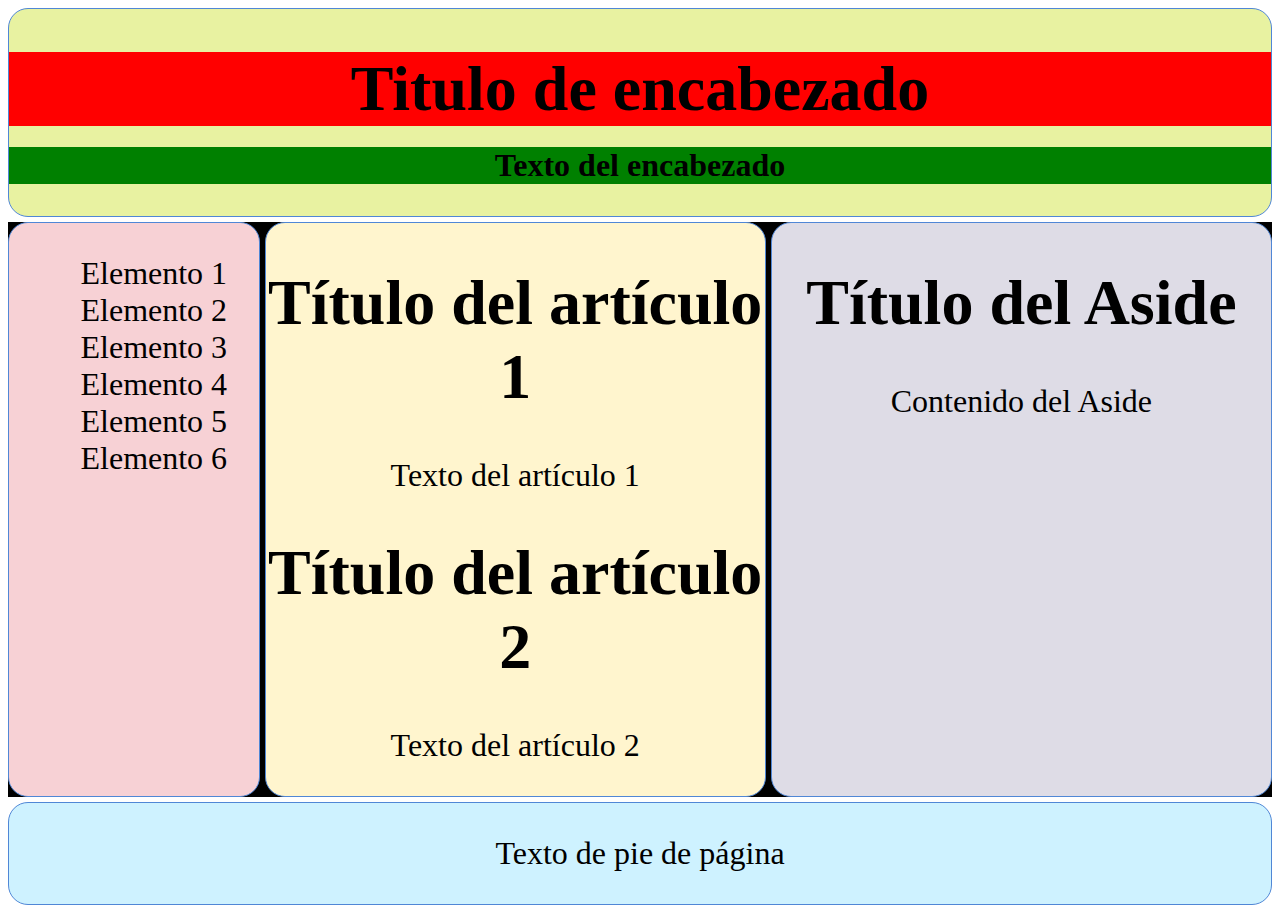
<file: ejercicio_2/index.html>
<!DOCTYPE html>
<html lang="en">

<head>
    <meta charset="UTF-8">
    <meta http-equiv="X-UA-Compatible" content="IE=edge">
    <meta name="viewport" content="width=device-width, initial-scale=1.0">
    <title>Document</title>
    <link rel="stylesheet" href="css/style.css">

</head>

<body style="font-size:xx-large">
    <header style="background-color:#E8F2A1;margin-bottom: 5px;">
        <h1 style="background-color: red;"> Titulo de encabezado
        </h1>
        <p style="background-color:green ;margin-top: -22px;"><strong>Texto del encabezado</strong></p>
    </header>
    <div style="background-color:black ;">
        <nav style= "background-color:#F7D1D5; width: 20%;margin-right: 5px;">
            <ul style="list-style: none;">
                <li>Elemento 1</li>
                <li>Elemento 2</li>
                <li>Elemento 3</li>
                <li>Elemento 4</li>
                <li>Elemento 5</li>
                <li>Elemento 6</li>
            </ul>
        </nav>
        <section style="background-color:#FFF5CE; width: 40%;">
            <article>
                <h1>Título del artículo 1</h1>
                <p>Texto del artículo 1</p>
            </article>
            <article>
                <h1>Título del artículo 2</h1>
                <p>Texto del artículo 2</p>
            </article>
        </section>
        <aside style="background-color:#DEDCE6;width: 40%;margin-left: 5px;">
            <h1>Título del Aside</h1>
            <p>Contenido del Aside</p>
        </aside>
    </div>
    <footer style="background-color:#CEF2FF;margin-top: 5px">
        <p>Texto de pie de página</p>

    </footer>
</body>

</html>
</file>
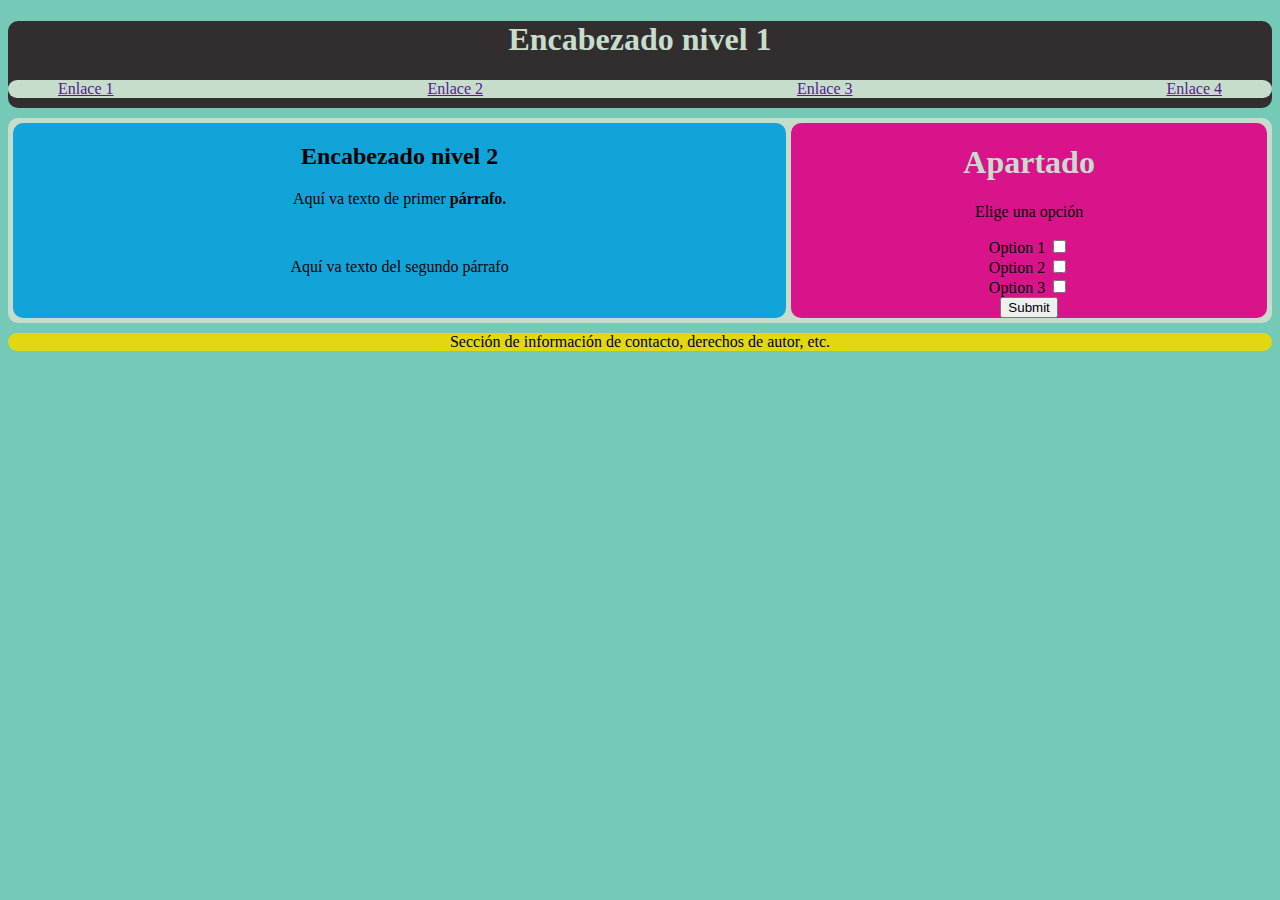
<file: lenjuage_html/index.html>
<!DOCTYPE html>
<html lang="es">

<head>
    <meta charset="UTF-8">
    <meta http-equiv="X-UA-Compatible" content="IE=edge">
    <meta name="viewport" content="width=device-width, initial-scale=1.0">
    <title>Document</title>
    <link rel="stylesheet" href="css/style2.css">
</head>

<body>
    <header>
        <h1>Encabezado nivel 1</h1>
        <nav><a href="">Enlace 1</a> <a href="">Enlace 2</a> <a href="">Enlace 3</a>
            <a href="">Enlace 4</a>
        </nav>
    </header>
    <div style="background-color:#C7DDCC;display: flex;margin-top: 10px; margin-bottom: 10px;"">
        <article style=" background-color:#12A4D9; width: 65%; margin: 5px;border-radius: 10px;">
        <h2>Encabezado nivel 2
        </h2>
        <p>Aquí va texto de primer <strong>párrafo.</strong></p><br>
        <p>Aquí va texto del segundo párrafo</p>

        </article>
        <aside style="background-color:#D9138A;width: 40%; margin: 5px; margin-left: 0px; border-radius: 10px;">
            <h1>Apartado</h1>
            <p>Elige una opción</p>
            <form>
                <label for="">Option 1</label>
                <input type="checkbox"><br>
                <label for="">Option 2</label>
                <input type="checkbox"><br>
                <label for="">Option 3</label>
                <input type="checkbox">
                <br><input type="submit">
            </form>

        </aside>
    </div>
</body>
<footer style="background-color:#E2D810 ;">Sección de información de contacto, derechos de autor, etc.

</footer>

</html>
</file>
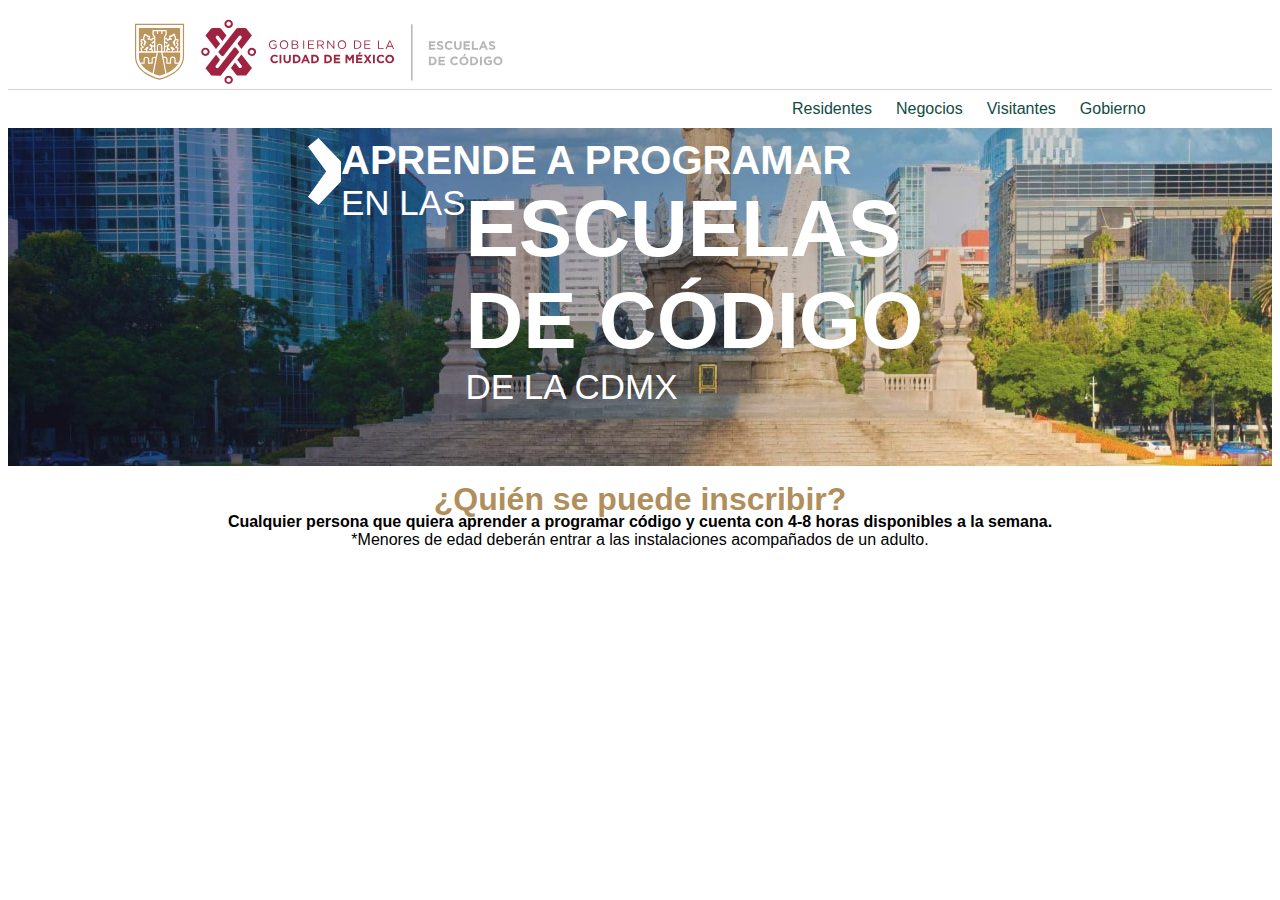
<file: pagina_web/index.html>
<!DOCTYPE html>
<html lang="en">

<head>
    <meta charset="UTF-8">
    <meta http-equiv="X-UA-Compatible" content="IE=edge">
    <meta name="viewport" content="width=device-width, initial-scale=1.0">
    <title>Document</title>
    <link rel="shortcut icon" href="img/favicon.ico" type="image/x-icon">
    <link rel="stylesheet" href="css/style.css">
</head>

<body>
    <div id="one">
        <img src="img/logo (1).svg" alt="" style="margin-left:10% ; margin-top: 10px; ">
    </div>
    <div id="two">

        <nav>
            <a href="https://cdmx.gob.mx/" target="_blank">Residentes</a>
            <a href="https://siapem.cdmx.gob.mx/" target="_blank">Negocios</a>
            <a href="https://mexicocity.cdmx.gob.mx/" target="_blank">Visitantes</a>
            <a href="https://gobierno.cdmx.gob.mx/" target="_blank">Gobierno</a>
        </nav>
    </div>
    <section>
        <div id="three">
            <img src="img/hero-vector.svg" alt="">
            <div id="four" class="grid-letras">
                <span id="uno">APRENDE A PROGRAMAR</span>
                <span id="dos">EN LAS</span>
                <span id="tres">ESCUELAS <br> DE CÓDIGO</span>
                <span id="cuatro">DE LA CDMX</span>
            </div>
        </div>
    </section>
    <footer>
     <div id="five">
         <h1>¿Quién se puede inscribir?</h1>
            <span> <strong>Cualquier persona que quiera aprender a programar código y cuenta con 4-8 horas disponibles a la semana.</strong></span><br>
            <span>*Menores de edad deberán entrar a las instalaciones acompañados de un adulto.</span>
     </div>
    </footer>
</body>

</html>
</file>
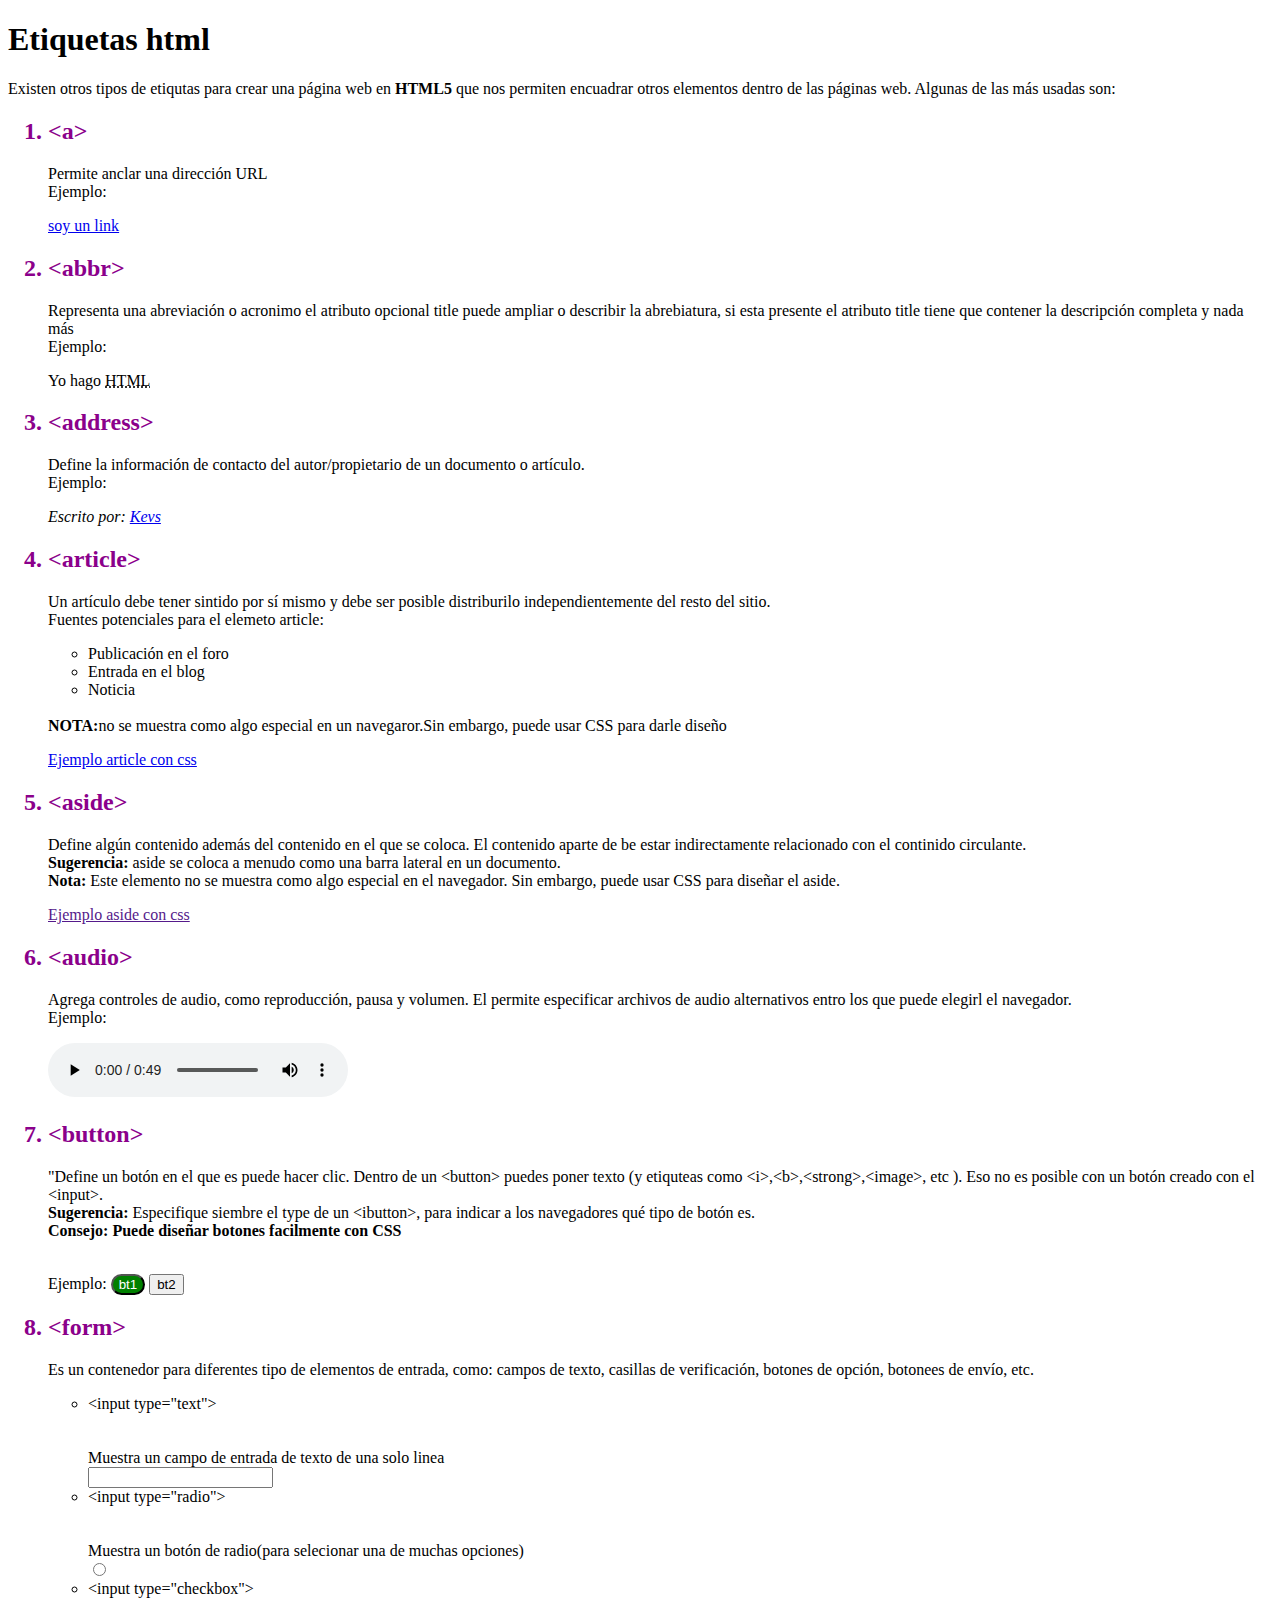
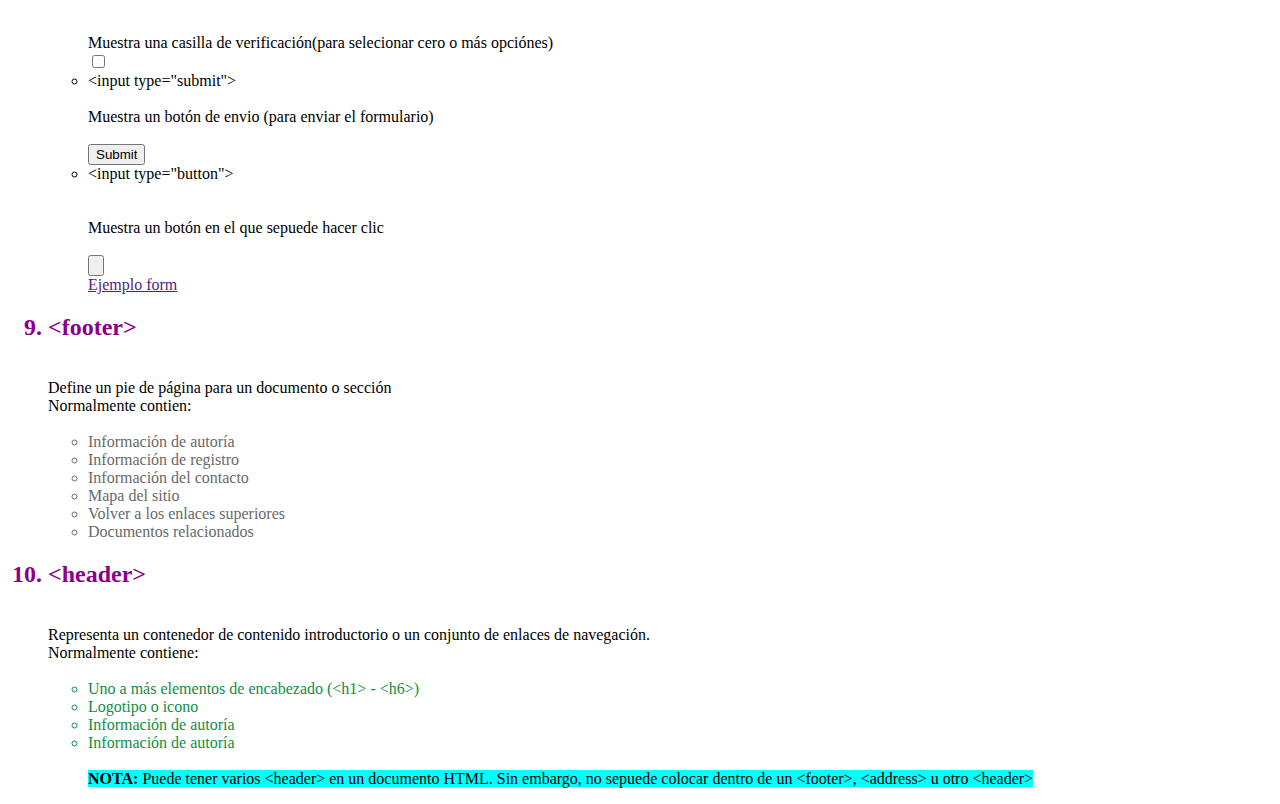
<file: practica_de_etiquetas/index.html>
<!DOCTYPE html>
<html lang="en">

<head>
    <style>
        /* jjhjhg */
        h2 {
            color: darkmagenta
        }
    </style>
    <meta charset="UTF-8">
    <meta http-equiv="X-UA-Compatible" content="IE=edge">
    <meta name="viewport" content="width=device-width, initial-scale=1.0">
    <title>FuzyLK</title>
</head>

<body>
    <h1>Etiquetas html</h1>
    <p>Existen otros tipos de etiqutas para crear una página web en <strong>HTML5</strong> que nos permiten encuadrar
        otros
        elementos dentro de las páginas web. Algunas de las más usadas son:</p>
    <ol>
        <h2>
            <li>&lt;a&gt;</li>
        </h2>
        <p>Permite anclar una dirección URL
            <br> Ejemplo:
        </p>
        <a href="https://www.youtube.com">soy un link</a>
        <h2>
            <li>&lt;abbr&gt;</li>
        </h2>
        <p>Representa una abreviación o acronimo el atributo opcional title puede ampliar o describir la abrebiatura,
            si esta presente el atributo title tiene que contener la descripción completa y nada más
            <br> Ejemplo:
        </p>
        <p>Yo hago <abbr title="lenguaje de hypertexto">HTML</abbr></p>
        <h2>
            <li>&lt;address&gt;</li>

        </h2>
        <p>Define la información de contacto del autor/propietario de un documento o artículo.
            <br> Ejemplo:
        </p>
        <p>
        <address>Escrito por: <a href="hola.com">Kevs</a> </address>
        </p>
        <!-- gfgfjhgfjhfgjhfgjhgfjgfjhgfjhgfjhgfjhfgjhfgjhgfjhfgjhg -->
        <h2>
            <li>&lt;article&gt; </li>
        </h2>
        <p>Un artículo debe tener sintido por sí mismo y debe ser posible distriburilo independientemente del resto
            del sitio.
            <br>Fuentes potenciales para el elemeto article:
        <ul>
            <li>Publicación en el foro</li>
            <li>Entrada en el blog</li>
            <li>Noticia</li>
        </ul>
        <br>
        <strong>NOTA:</strong>no se muestra como algo especial en un navegaror.Sin embargo, puede usar CSS para
        darle diseño
        </p>
        <a href="example/article.html">Ejemplo article con css</a>

        <h2>
            <li>&lt;aside&gt;</li>
        </h2>
        <p>Define algún contenido además del contenido en el que se coloca. El contenido aparte de be estar
            indirectamente relacionado con el continido circulante.
            <br> <strong>Sugerencia:</strong> aside se coloca a menudo como una barra lateral en un documento.
            <br> <strong>Nota:</strong> Este elemento no se muestra como algo especial en el navegador. Sin embargo,
            puede usar CSS para
            diseñar el aside.
        </p>
        <a href="">Ejemplo aside con css</a>
        <h2>
            <li>&lt;audio&gt;</li>
        </h2>
        <p>Agrega controles de audio, como reproducción, pausa y volumen. El
            <source> permite especificar
            archivos de audio alternativos entro los que puede elegirl el navegador. <br>Ejemplo:
        </p>
        <audio controls>
            <source src="audio/teclado-mecanografia.mp3">
        </audio>
        <h2>
            <li>&lt;button&gt;</li>
        </h2>
        <p>"Define un botón en el que es puede hacer clic.
            Dentro de un &lt;button&gt; puedes poner texto (y etiquteas como
            &lt;i&gt;,&lt;b&gt;,&lt;strong&gt;,&lt;image&gt;, etc ). Eso no es
            posible con un botón creado con el &lt;input&gt;. <br><strong>Sugerencia:</strong> Especifique siembre el
            type de un &lt;ibutton&gt;, para indicar a los navegadores qué tipo de botón
            es. <br> <strong>Consejo: Puede diseñar botones facilmente con CSS</strong>


        </p><br> Ejemplo: <button style="color: white; background-color: green; border-radius: 50px;" onclick="console.log('hola mundo')">bt1</button> <button onclick="alert('hola mundo')">bt2</button>
        <h2>
            <li>&lt;form&gt;</li>
        </h2>
        <p>Es un contenedor para diferentes tipo de elementos de entrada, como: campos de texto, casillas de
            verificación, botones de opción, botonees de envío, etc.</p>
        <form action="#" method="post">
            <ul>
                <li>&lt;input type="text"&gt;</li> <br> <br>Muestra un campo de entrada de texto de una solo linea
                <br><input type="text" id="lo">
                <li>&lt;input type="radio"&gt;</li> <br> <br> Muestra un botón de radio(para selecionar una de muchas
                opciones)
                <br> <input type="radio" name="" id="">
                <li>&lt;input type="checkbox"&gt;</li> <br> <br> Muestra una casilla de verificación(para selecionar cero o
                más opciónes)
                <br> <input type="checkbox" name="" id="">
                <li>&lt;input type="submit"&gt;</li> <br> Muestra un botón de envio (para enviar el formulario) <br> <br>
                <input type="submit" name="" id="">
                <li>&lt;input type="button"&gt;</li> <br> <br> Muestra un botón en el que sepuede hacer clic
                <br> <br> <input type="button" name="" id="">
                <br><a href="">Ejemplo form</a>
            </ul>
        </form>
        <h2>
            <li>&lt;footer&gt;</li>
        </h2>
        <br>Define un pie de página para un documento o sección
        <br> Normalmente contien:
        <ul style="color:rgb(105, 105, 105)">
            <br>
            <li>Información de autoría</li>
            <li>Información de registro</li>
            <li>Información del contacto</li>
            <li>Mapa del sitio</li>
            <li>Volver a los enlaces superiores</li>
            <li>Documentos relacionados</li>
        </ul>
        <h2>
            <li>&lt;header&gt;</li>
        </h2>
        <br> Representa un contenedor de contenido introductorio o un conjunto de enlaces de navegación.
        <br> Normalmente contiene:
        <br><br>
        <ul style="color: rgb(13, 143, 67) ;">
            <li>Uno a más elementos de encabezado (&lt;h1&gt; - &lt;h6&gt;)</li>
            <li>Logotipo o icono</li>
            <li>Información de autoría</li>
            <li>Información de autoría</li><br><span style="color: black; background-color: aqua;">
                <strong >NOTA:</strong> Puede tener varios &lt;header&gt; en un documento
                HTML. Sin embargo, no sepuede colocar
                dentro de un &lt;footer&gt;, &lt;address&gt; u otro &lt;header&gt;
            </span>


        </ul>

    </ol>

</body>

</html>
</file>
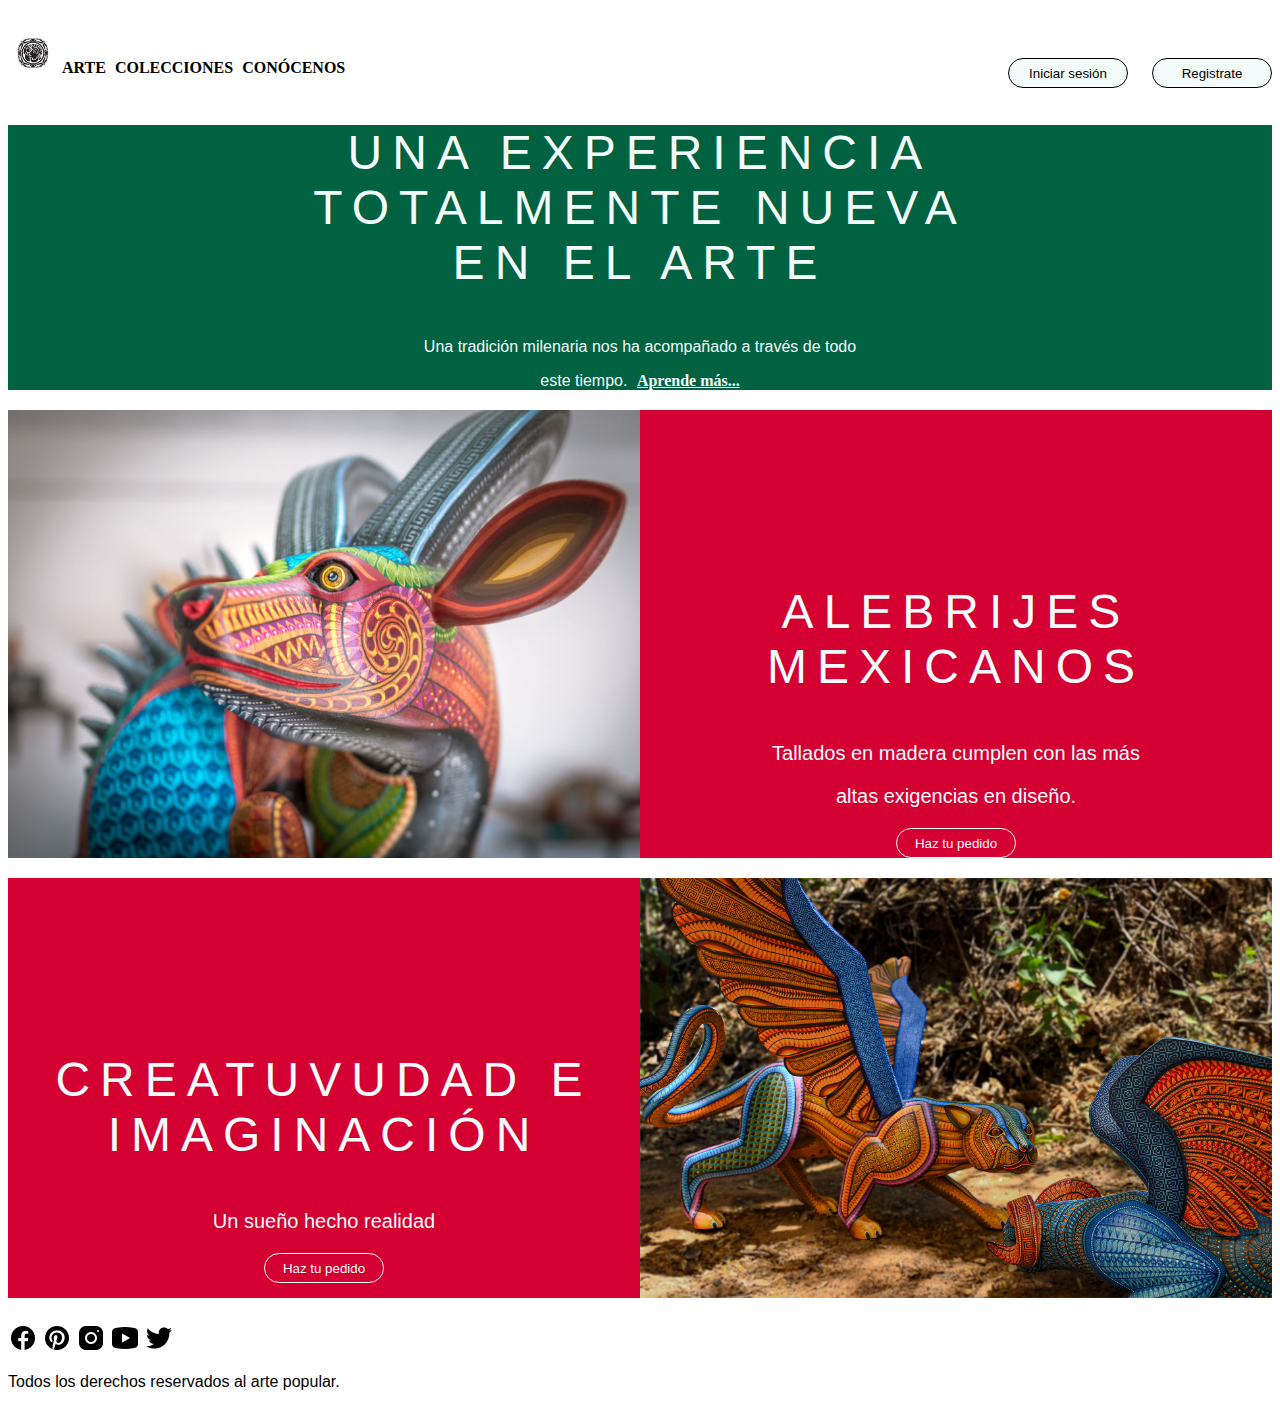
<file: proyecto_final/index.html>
<!DOCTYPE html>
<html lang="en">

<head>
    <meta charset="UTF-8">
    <meta http-equiv="X-UA-Compatible" content="IE=edge">
    <meta name="viewport" content="width=device-width, initial-scale=1.0">
    <title>Document</title>
    <style>
        header {
            background-color: white;
            padding-top: 25px;
        }

        #up {
            margin-top: 25px;
            text-align: right;
            float: right;
        }

        nav {
            background-color: white;
        }

        #down {
            background-color: #016241;
        }

        a {
            margin-left: 5px;
            font-family: 'Lucida Sans', 'Lucida Sans Regular', 'Lucida Grande', 'Lucida Sans Unicode';
            text-decoration: none;
            color: black;
            font-weight: 900;

        }

        .home {
            background-color: white;
            margin-bottom: 100px;
            margin-top: 15px;
        }

        a:visited {
            color: black;
        }

        h1 {
            font-family: 'Lucida Sans', 'Lucida Sans Regular', 'Lucida Grande', 'Lucida Sans Unicode';
            text-align: center;

        }

        .sect {
            width: 50%;
            text-align: center;
            margin-top: 126px;
        }

        .hola {}

        .titulo {
            font-family: Arial, Helvetica, sans-serif;
            color: #F3FBFB;
            font-size: 48px;
            text-align: center;
            letter-spacing: 10px;
            font-weight: 450;
        }

        #p1 {
            font-size: 20px;

        }

        #p2 {
            font-family: Arial, Helvetica, sans-serif;

        }

        p {
            font-family: Arial, Helvetica, sans-serif;
            text-align: center;
            color: #F3FBFB;
        }

        .holi {
            font-family: Arial, Helvetica, sans-serif;
            color: white;

        }

        .art {
            font-family: Arial, Helvetica, sans-serif;
            color: #F3FBFB;
            font-size: 48px;
            font-weight: 450;
            text-align: center;
            width: 60%;

        }

        #a-aprender {
            color: #F3FBFB;
            text-decoration: underline;
        }

        .boton {
            border-radius: 15px;
            border: solid #F3FBFB 1px;
            color: #F3FBFB;
            background-color: #D40032;
            width: 120px;
            height: 30px;
        }

        .boton:hover {
            background-color: #F3FBFB;
            color: #D40032;
        }

        .buton1 {
            border-radius: 15px;
            margin-left: 15px;
            border: solid black 1px;
            color: black;
            background-color: #F3FBFB;
            width: 120px;
            height: 30px;
        }

        .buton1:hover {
            background-color: black;
            color: #F3FBFB;
        }

        article {
            background-color: #D40032;
            display: flex;
            margin-top: 20px;
    
        }
    </style>
</head>

<body>
    <header>
        <div id="up">
            <button class="buton1">Iniciar sesión</button>
            <a id="uno" href="" ;><button class="buton1">Registrate</button></a>
        </div>
        <nav>
            <a class="home" href=""><img src="img/pngwing.com.png" alt="" width="40px"></a>
            <a href="">ARTE</a>
            <a href="">COLECCIONES</a>
            <a href="">CONÓCENOS</a>
        </nav>
    </header>
    <section id="down">
        <p class="titulo">
            UNA EXPERIENCIA <br>
            TOTALMENTE NUEVA <br>
            EN EL ARTE
        </p>
        <p id="p2">Una tradición milenaria nos ha acompañado a través de todo</p>
        <p id="p2">este tiempo. <a id="a-aprender" href="">Aprende más...</a></p>


    </section>
    <article>
        <img src="img/alebrijes-en-oaxaca-940x626.jpg" alt="" style="width: 50%;">
        <div class="sect">
            <p class="titulo">
                ALEBRIJES <br>
                MEXICANOS
            </p>
            <p class="titulo1" id="p1">Tallados en madera cumplen con las más</p>
            <p class="titulo1" id="p1">altas exigencias en diseño.</p>
            <button class="boton">Haz tu pedido</button>
        </div>

    </article>
    <article>
        <div class="sect">
            <p class="titulo">
                CREATUVUDAD E <br>
                IMAGINACIÓN
            </p>
            <p style="font-family:Arial, Helvetica, sans-serif ; font-size: 20px;">Un sueño hecho realidad</p>
            <button class="boton">Haz tu pedido</button>
        </div>
        <img src="img/nomadas6.jpg" alt="" style="width: 50%;">

    </article>
    <footer style="margin-top:25px;>
        <img class="im1" src="img/icons8-spotify-30.png" alt="">
        <img class="im1" src="img/icons8-facebook-nuevo-30.png" alt="">
        <img class="im1" src="img/icons8-pinterest-30.png" alt="">
        <img class="im1" src="img/icons8-instagram-30.png" alt="">
        <img class="im1" src="img/icons8-youtube-play-30.png" alt="">
        <img class="im1" src="img/icons8-twitter-30.png" alt="">
        <p style="color: black;text-align:left ;">Todos los derechos reservados al arte popular.
        </p>
    </footer>
</body>

</html>
</file>
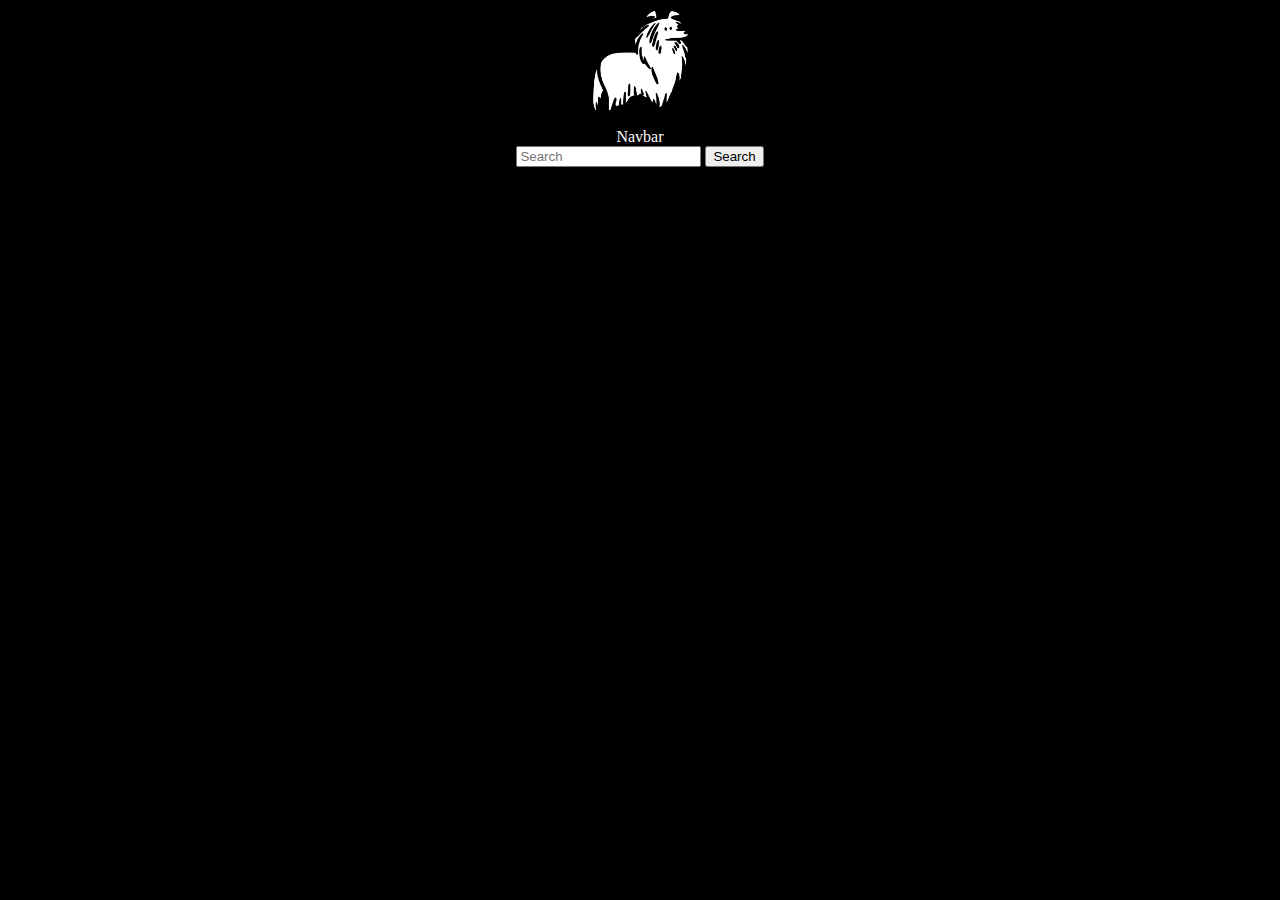
<file: practica_de_etiquetas/example/formularios/index.html>
<!DOCTYPE html>
<html lang="es">
    <head>
        <meta charset="UTF-8">
        <link rel="stylesheet" href="css/style.css">
        <link rel='stylesheet' href='https://cdn-uicons.flaticon.com/uicons-solid-rounded/css/uicons-solid-rounded.css'>
        <link href="https://cdn.jsdelivr.net/npm/bootstrap@5.1.3/dist/css/bootstrap.min.css" rel="stylesheet" integrity="sha384-1BmE4kWBq78iYhFldvKuhfTAU6auU8tT94WrHftjDbrCEXSU1oBoqyl2QvZ6jIW3" crossorigin="anonymous">
        <title>Algo</title>
    </head>
    <body  class="dark">
        <div>
            <header>
                <img src="img/animals_dog_6.png" alt="wolf" style="width: 100px;">
            </header>
            <nav class="navbar navbar-dark bg-dark">
                <div class="container-fluid">
                  <a class="navbar-brand">Navbar</a>
                  <form class="d-flex">
                    <input class="form-control me-2" type="search" placeholder="Search" aria-label="Search">
                    <button class="btn btn-outline-dark" type="submit">Search</button>
                  </form>
                </div>
              </nav>
        </div>
    </body>
    <script src="https://cdn.jsdelivr.net/npm/bootstrap@5.1.3/dist/js/bootstrap.bundle.min.js" integrity="sha384-ka7Sk0Gln4gmtz2MlQnikT1wXgYsOg+OMhuP+IlRH9sENBO0LRn5q+8nbTov4+1p" crossorigin="anonymous"></script>
</html>
</file>
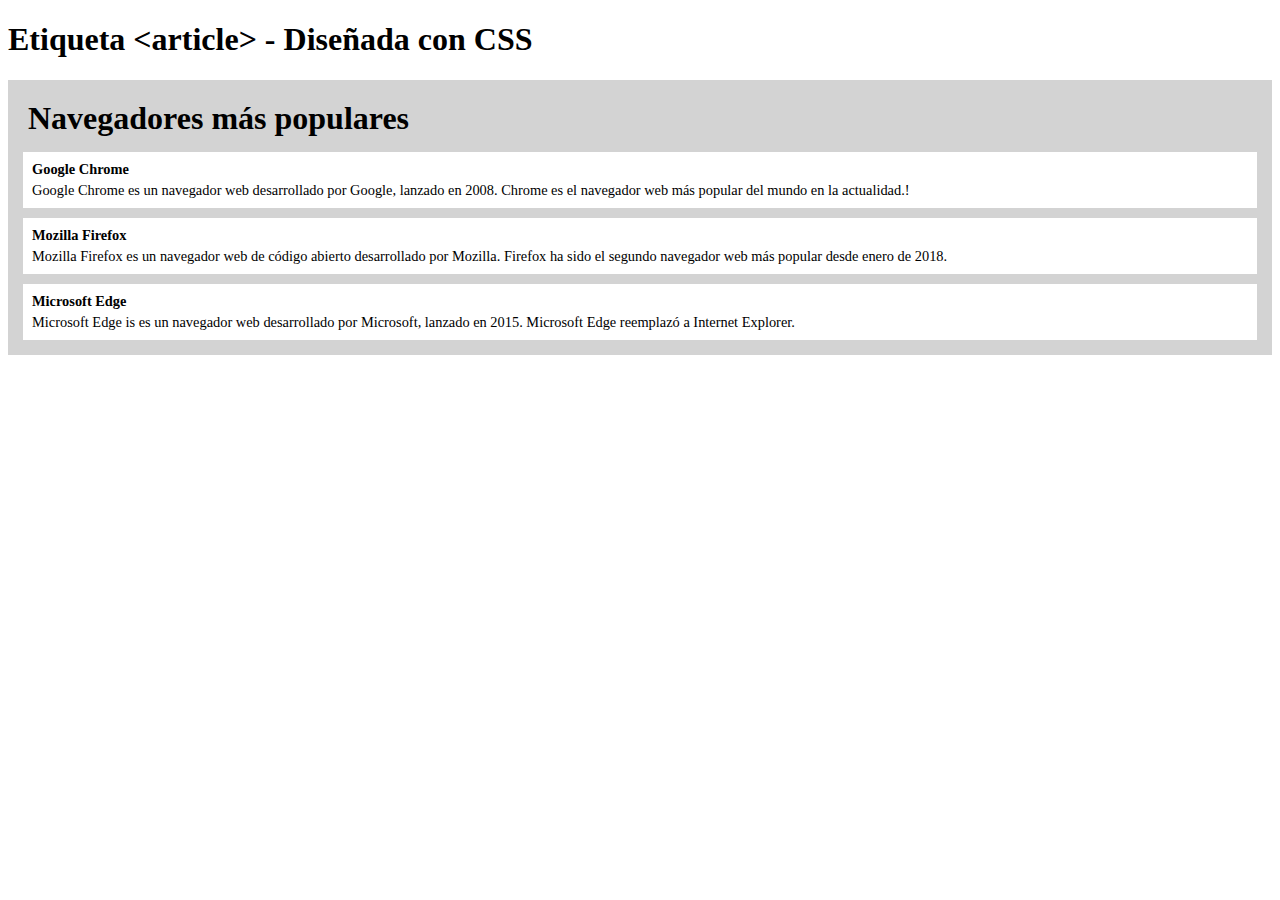
<file: practica_de_etiquetas/example/article.html>
<!DOCTYPE html>
<html>

<head>
    <style>
        .all-browsers {
            margin: 0;
            padding: 5px;
            background-color: lightgray;
        }

        .all-browsers h1,.browser {
            margin: 10px;
            padding: 5px;
        }

        .browser {
            background: white;
        }

        .browser>h2,
        p {
            margin: 4px;
            font-size: 90%;
        }
    </style>
</head>

<body>

    <h1>Etiqueta &lt;article&gt; - Diseñada con CSS</h1>

    <article class="all-browsers">
        <h1>Navegadores más populares</h1>
        <article class="browser">
            <h2>Google Chrome</h2>
            <p>Google Chrome es un navegador web desarrollado por Google, lanzado en 2008. Chrome es el navegador web
                más popular del mundo en la actualidad.!</p>
        </article>
        <article class="browser">
            <h2>Mozilla Firefox</h2>
            <p>Mozilla Firefox es un navegador web de código abierto desarrollado por Mozilla. Firefox ha sido el segundo navegador web más popular desde enero de 2018.</p>
        </article>
        <article class="browser">
            <h2>Microsoft Edge</h2>
            <p>Microsoft Edge is es un navegador web desarrollado por Microsoft, lanzado en 2015. Microsoft Edge reemplazó a Internet Explorer.</p>
        </article>
    </article>

</body>

</html>
</file>
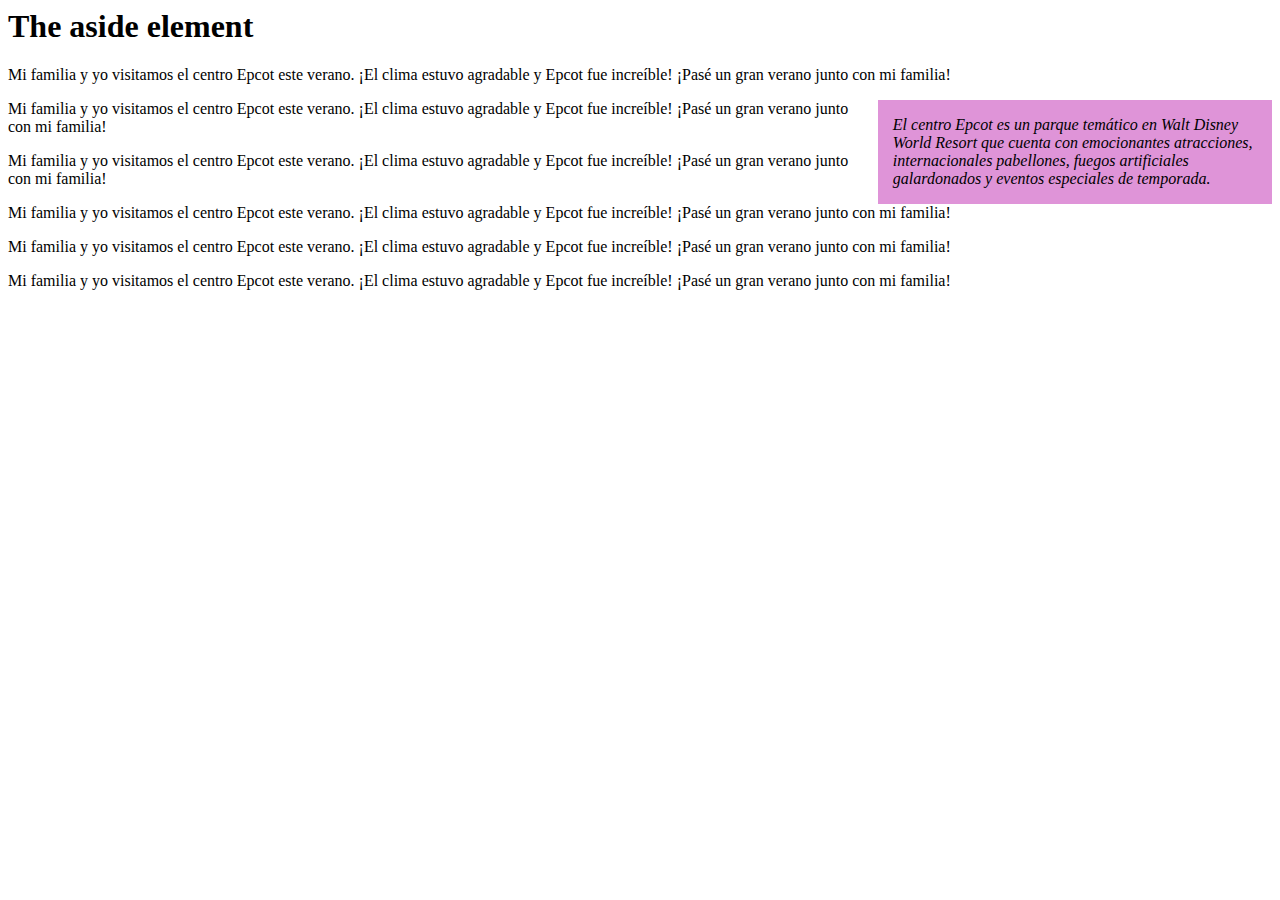
<file: practica_de_etiquetas/example/aside.html>
<html lang="en">

<head>
    <style>
        aside {
            width: 30%;
            padding-left: 15px;
            margin-left: 15px;
            float: right;
            font-style: italic;
            background-color: rgba(178, 0, 163, 0.421);
        }
    </style>
</head>

<body>

    <h1>The aside element</h1>

    <p>Mi familia y yo visitamos el centro Epcot este verano. ¡El clima estuvo agradable y Epcot fue increíble! ¡Pasé un
        gran verano junto con mi familia!</p>

    <aside>
        <p>
            El centro Epcot es un parque temático en Walt Disney World Resort que cuenta con emocionantes atracciones,
            internacionales
            pabellones, fuegos artificiales galardonados y eventos especiales de temporada.</p>
    </aside>

    <p>Mi familia y yo visitamos el centro Epcot este verano. ¡El clima estuvo agradable y Epcot fue increíble! ¡Pasé un gran verano junto con mi familia!</p>
    <p>Mi familia y yo visitamos el centro Epcot este verano. ¡El clima estuvo agradable y Epcot fue increíble! ¡Pasé un gran verano junto con mi familia!</p>
    <p>Mi familia y yo visitamos el centro Epcot este verano. ¡El clima estuvo agradable y Epcot fue increíble! ¡Pasé un gran verano junto con mi familia!</p>
    <p>Mi familia y yo visitamos el centro Epcot este verano. ¡El clima estuvo agradable y Epcot fue increíble! ¡Pasé un gran verano junto con mi familia!</p>
    <p>Mi familia y yo visitamos el centro Epcot este verano. ¡El clima estuvo agradable y Epcot fue increíble! ¡Pasé un gran verano junto con mi familia!</p>

</body>

</html>
</file>
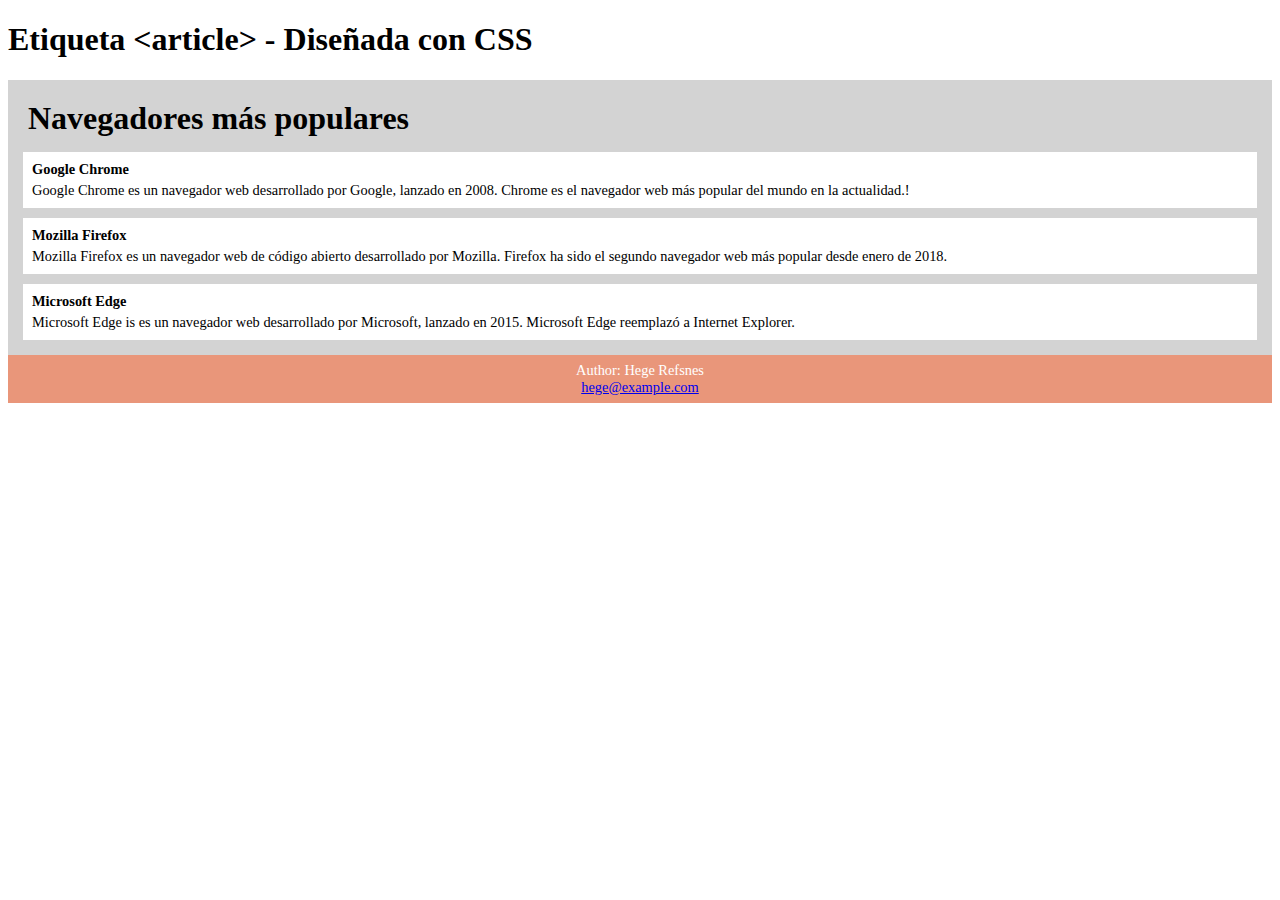
<file: practica_de_etiquetas/example/footer.html>
<!DOCTYPE html>
<html>

<head>
    <style>
        .all-browsers {
            margin: 0;
            padding: 5px;
            background-color: lightgray;
        }

        .all-browsers h1,
        .browser {
            margin: 10px;
            padding: 5px;
        }

        .browser {
            background: white;
        }

        .browser>h2,
        p {
            margin: 4px;
            font-size: 90%;
        }

        footer {
            text-align: center;
            padding: 3px;
            background-color: DarkSalmon;
            color: white;
        }
    </style>
</head>

<body>

    <h1>Etiqueta &lt;article&gt; - Diseñada con CSS</h1>

    <article class="all-browsers">
        <h1>Navegadores más populares</h1>
        <article class="browser">
            <h2>Google Chrome</h2>
            <p>Google Chrome es un navegador web desarrollado por Google, lanzado en 2008. Chrome es el navegador web
                más popular del mundo en la actualidad.!</p>
        </article>
        <article class="browser">
            <h2>Mozilla Firefox</h2>
            <p>Mozilla Firefox es un navegador web de código abierto desarrollado por Mozilla. Firefox ha sido el
                segundo navegador web más popular desde enero de 2018.</p>
        </article>
        <article class="browser">
            <h2>Microsoft Edge</h2>
            <p>Microsoft Edge is es un navegador web desarrollado por Microsoft, lanzado en 2015. Microsoft Edge
                reemplazó a Internet Explorer.</p>
        </article>
    </article>
    <footer>
        <p>Author: Hege Refsnes<br>
            <a href="mailto:hege@example.com">hege@example.com</a>
        </p>
    </footer>
</body>

</html>
</file>
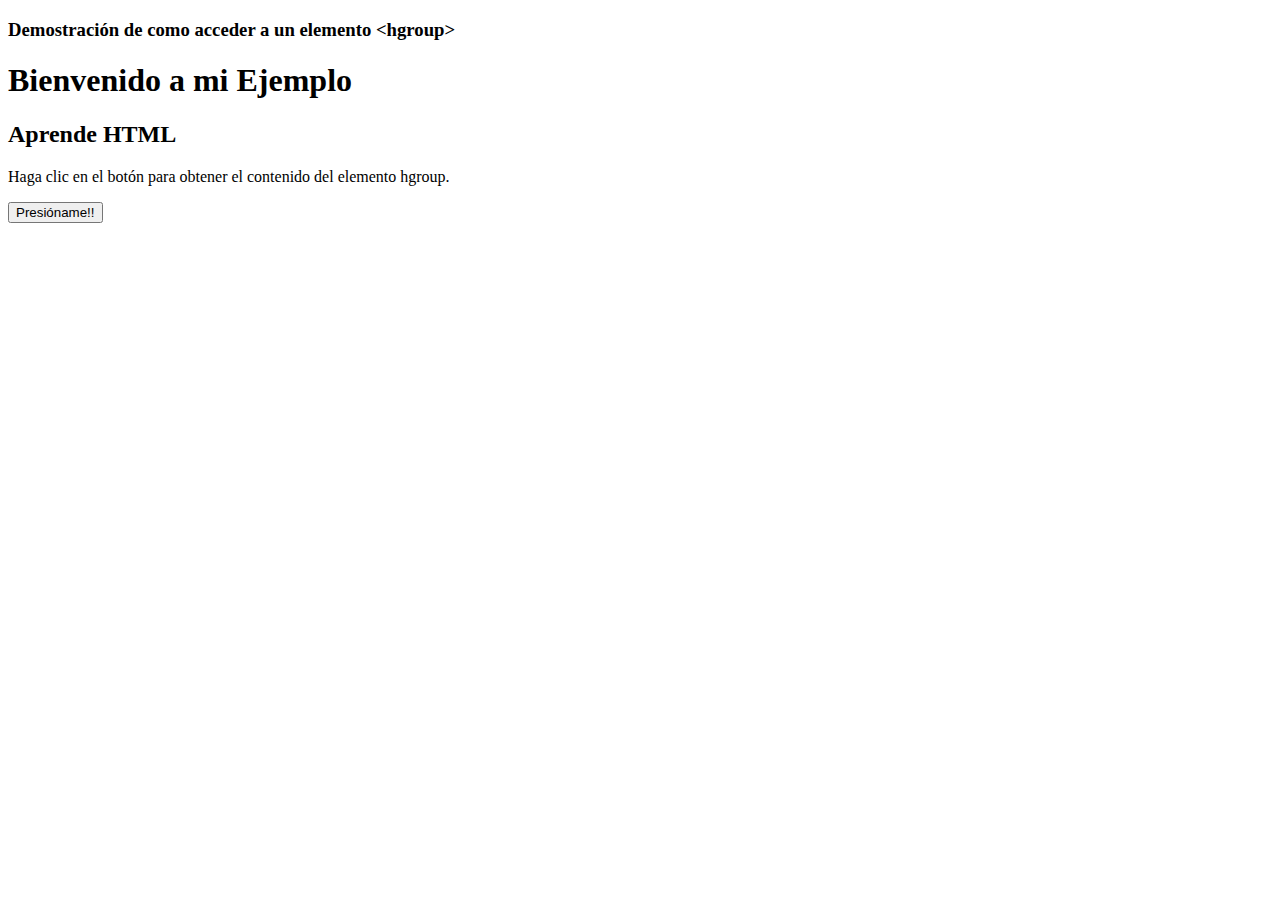
<file: practica_de_etiquetas/example/hgroup.html>
<!DOCTYPE html>
<html>
<body>

<h3>Demostración de como acceder a un elemento &lt;hgroup&gt;</h3>

<hgroup id="miHgroup">
  <h1>Bienvenido a mi Ejemplo</h1>
  <h2>Aprende HTML</h2>
</hgroup>

<p>Haga clic en el botón para obtener el contenido del elemento hgroup.</p>

<button onclick="miFuncion()">Presióname!!</button>

<p id="demo"></p>

<script>
function miFuncion() {
  var x = document.getElementById("miHgroup").innerHTML;
  document.getElementById("demo").innerHTML = x;
}
</script>

</body>
</html>
</file>
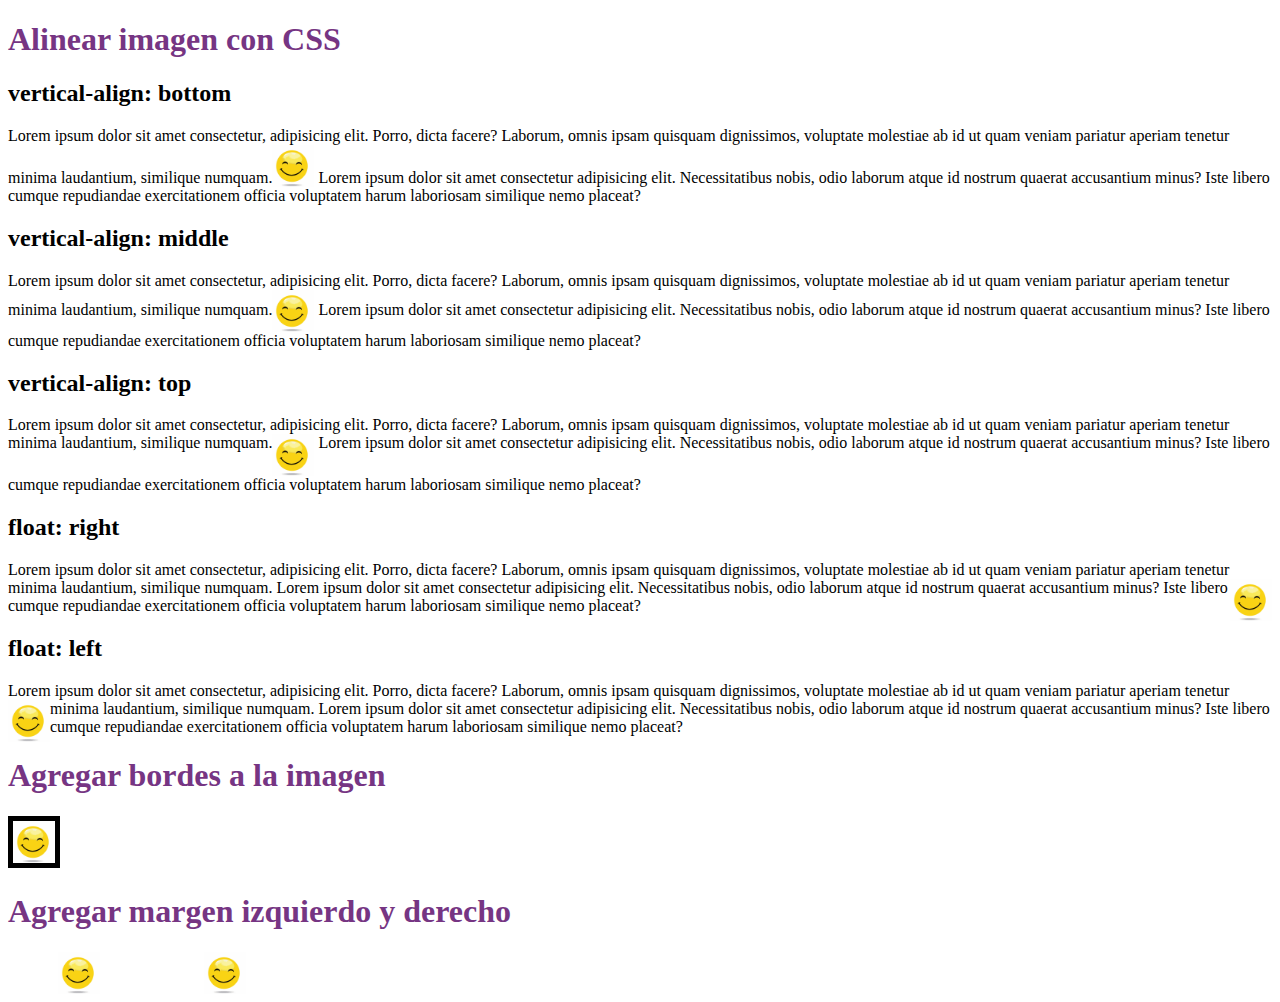
<file: practica_de_etiquetas/example/img.html>
<!DOCTYPE html>
<html>

<body>
    <style>
        h1 {
            color: rgb(118, 53, 131);
        }
    </style>
    <h1>Alinear imagen con CSS</h1>

    <h2>vertical-align: bottom</h2>
    <p>
        Lorem ipsum dolor sit amet consectetur, adipisicing elit. Porro, dicta facere? Laborum, omnis ipsam quisquam
        dignissimos, voluptate molestiae ab id ut quam veniam pariatur aperiam tenetur minima laudantium, similique
        numquam.<img src="../img/smiley.gif" alt="Smiley face" width="42" height="42" style="vertical-align:bottom">
        Lorem ipsum dolor sit amet consectetur adipisicing elit. Necessitatibus nobis, odio laborum atque id nostrum
        quaerat accusantium minus? Iste libero cumque repudiandae exercitationem officia voluptatem harum laboriosam
        similique nemo placeat?
    </p>

    <h2>vertical-align: middle</h2>
    <p>
        Lorem ipsum dolor sit amet consectetur, adipisicing elit. Porro, dicta facere? Laborum, omnis ipsam quisquam
        dignissimos, voluptate molestiae ab id ut quam veniam pariatur aperiam tenetur minima laudantium, similique
        numquam.<img src="../img/smiley.gif" alt="Smiley face" width="42" height="42" style="vertical-align:middle">
        Lorem ipsum dolor sit amet consectetur adipisicing elit. Necessitatibus nobis, odio laborum atque id nostrum
        quaerat accusantium minus? Iste libero cumque repudiandae exercitationem officia voluptatem harum laboriosam
        similique nemo placeat?
    </p>

    <h2>vertical-align: top</h2>
    <p>
        Lorem ipsum dolor sit amet consectetur, adipisicing elit. Porro, dicta facere? Laborum, omnis ipsam quisquam
        dignissimos, voluptate molestiae ab id ut quam veniam pariatur aperiam tenetur minima laudantium, similique
        numquam.<img src="../img/smiley.gif" alt="Smiley face" width="42" height="42" style="vertical-align:top">
        Lorem ipsum dolor sit amet consectetur adipisicing elit. Necessitatibus nobis, odio laborum atque id nostrum
        quaerat accusantium minus? Iste libero cumque repudiandae exercitationem officia voluptatem harum laboriosam
        similique nemo placeat?
    </p>

    <h2>float: right</h2>
    <p>
        Lorem ipsum dolor sit amet consectetur, adipisicing elit. Porro, dicta facere? Laborum, omnis ipsam quisquam
        dignissimos, voluptate molestiae ab id ut quam veniam pariatur aperiam tenetur minima laudantium, similique
        numquam.<img src="../img/smiley.gif" alt="Smiley face" width="42" height="42" style="float:right">
        Lorem ipsum dolor sit amet consectetur adipisicing elit. Necessitatibus nobis, odio laborum atque id nostrum
        quaerat accusantium minus? Iste libero cumque repudiandae exercitationem officia voluptatem harum laboriosam
        similique nemo placeat?
    </p>

    <h2>float: left</h2>
    <p>
        Lorem ipsum dolor sit amet consectetur, adipisicing elit. Porro, dicta facere? Laborum, omnis ipsam quisquam
        dignissimos, voluptate molestiae ab id ut quam veniam pariatur aperiam tenetur minima laudantium, similique
        numquam.<img src="../img/smiley.gif" alt="Smiley face" width="42" height="42" style="float:left">
        Lorem ipsum dolor sit amet consectetur adipisicing elit. Necessitatibus nobis, odio laborum atque id nostrum
        quaerat accusantium minus? Iste libero cumque repudiandae exercitationem officia voluptatem harum laboriosam
        similique nemo placeat?
    </p>
    <h1>Agregar bordes a la imagen</h1>
    <img src="../img/smiley.gif" alt="Smiley face" width="42" height="42" style="border:5px solid black">
    <h1>Agregar margen izquierdo y derecho</h1>
    <img src="../img/smiley.gif" alt="Smiley face" width="42" height="42" style="vertical-align:middle;margin:0px 50px">
    <img src="../img/smiley.gif" alt="Smiley face" width="42" height="42" style="vertical-align:middle;margin:0px 50px">

</body>

</html>
</file>
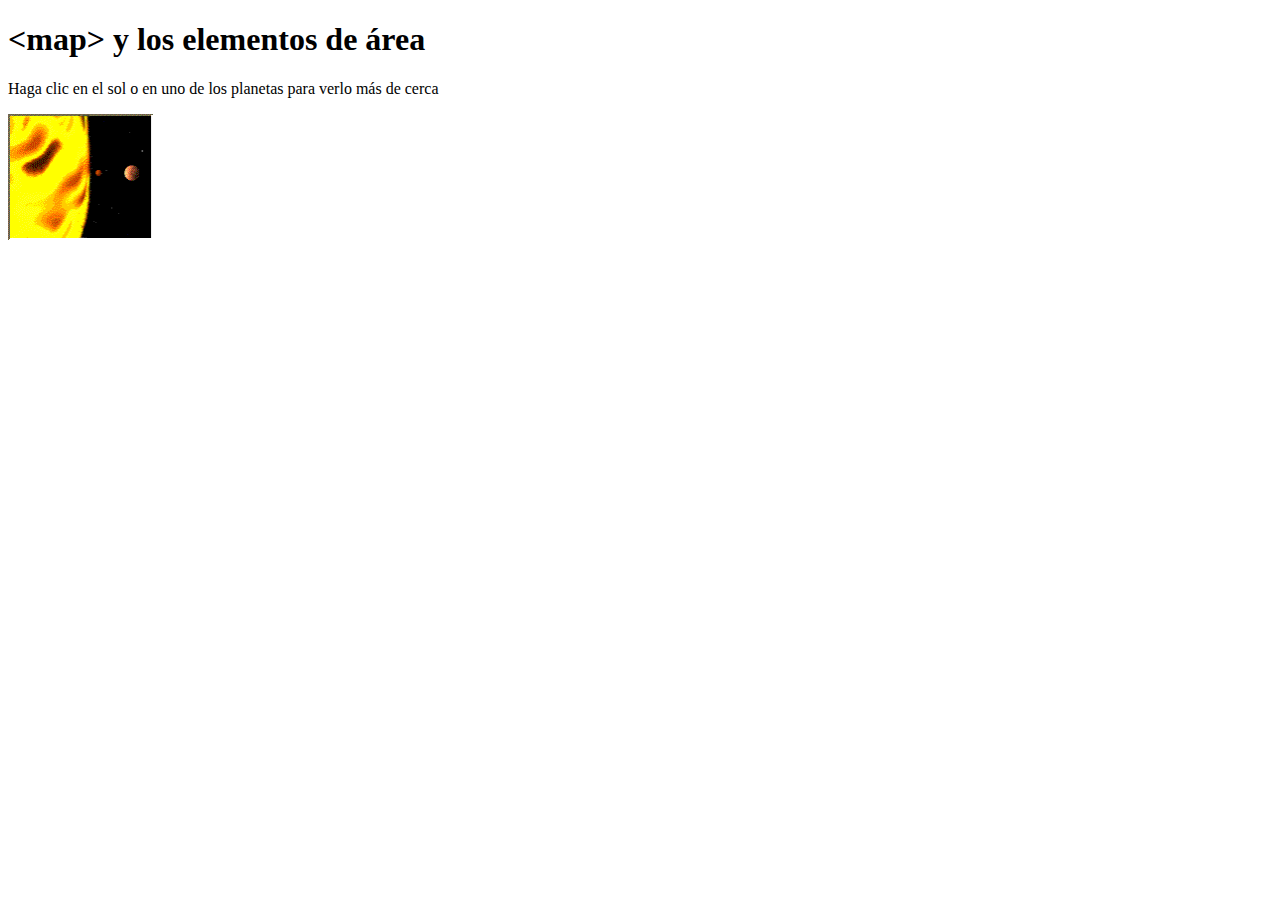
<file: practica_de_etiquetas/example/map.html>
<!DOCTYPE html>
<html>
<body>

<h1>&lt;map&gt; y los elementos de área</h1>

<p>Haga clic en el sol o en uno de los planetas para verlo más de cerca</p>

<img src="../img/planets.gif" width="145" height="126" alt="Planets" usemap="#planetmap">

<map name="planetmap">
  <area shape="rect" coords="0,0,82,126" alt="Sol" href="../img/sol.jpg">
  <area shape="circle" coords="90,58,3" alt="Mercurio" href="../img/mercurio.jpg">
  <area shape="circle" coords="124,58,8" alt="Venus" href="../img/venus.jpg">
</map>

</body>
</html>
</file>
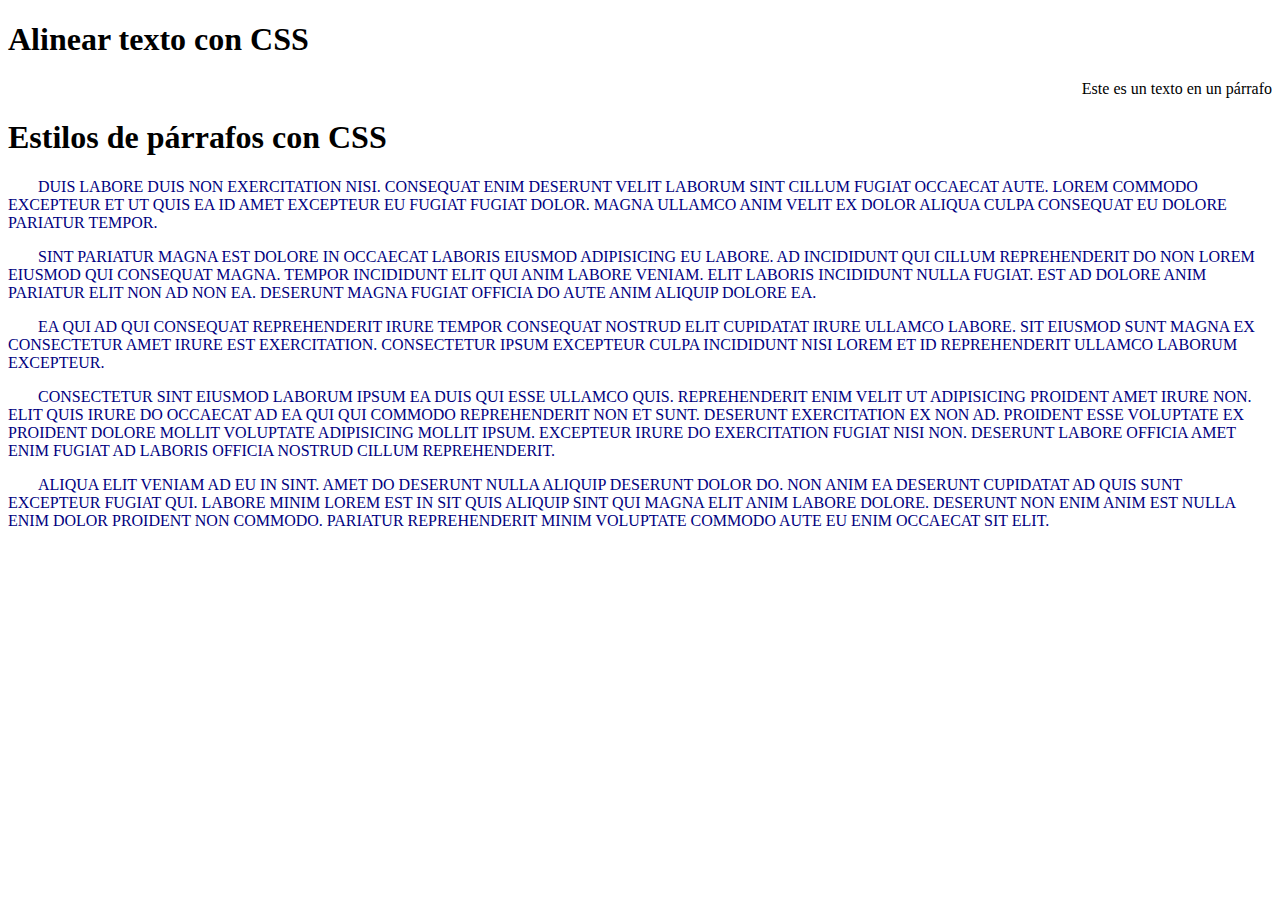
<file: practica_de_etiquetas/example/p.html>
<!DOCTYPE html>
<html>

<body>

    <h1>Alinear texto con CSS</h1>

    <p style="text-align:right">Este es un texto en un párrafo</p>

    <h1>Estilos de párrafos con CSS</h1>
    <style>
        .parrafo>p {
            color: navy;
            text-indent: 30px;
            text-transform: uppercase;
        }
    </style>
    <div class="parrafo">
        <p>
            Duis labore duis non exercitation nisi. Consequat enim deserunt velit laborum sint cillum fugiat occaecat aute.
            Lorem commodo excepteur et ut quis ea id amet excepteur eu fugiat fugiat dolor. Magna ullamco anim velit ex
            dolor aliqua culpa consequat eu dolore pariatur tempor.
        </p>
        <p>
            Sint pariatur magna est dolore in occaecat laboris eiusmod adipisicing eu labore. Ad incididunt qui cillum
            reprehenderit do non Lorem eiusmod qui consequat magna. Tempor incididunt elit qui anim labore veniam. Elit
            laboris incididunt nulla fugiat. Est ad dolore anim pariatur elit non ad non ea. Deserunt magna fugiat officia
            do aute anim aliquip dolore ea.
        </p>
        <p>
            Ea qui ad qui consequat reprehenderit irure tempor consequat nostrud elit cupidatat irure ullamco labore. Sit
            eiusmod sunt magna ex consectetur amet irure est exercitation. Consectetur ipsum excepteur culpa incididunt nisi
            Lorem et id reprehenderit ullamco laborum excepteur.
        </p>

        <p>
            Consectetur sint eiusmod laborum ipsum ea duis qui esse ullamco quis. Reprehenderit enim velit ut adipisicing
            proident amet irure non. Elit quis irure do occaecat ad ea qui qui commodo reprehenderit non et sunt. Deserunt
            exercitation ex non ad. Proident esse voluptate ex proident dolore mollit voluptate adipisicing mollit ipsum.
            Excepteur irure do exercitation fugiat nisi non. Deserunt labore officia amet enim fugiat ad laboris officia
            nostrud cillum reprehenderit.
        </p>

        <p>
            Aliqua elit veniam ad eu in sint. Amet do deserunt nulla aliquip deserunt dolor do. Non anim ea deserunt
            cupidatat ad quis sunt excepteur fugiat qui. Labore minim Lorem est in sit quis aliquip sint qui magna elit anim
            labore dolore. Deserunt non enim anim est nulla enim dolor proident non commodo. Pariatur reprehenderit minim
            voluptate commodo aute eu enim occaecat sit elit.
        </p>
    </div>
</body>

</html>
</file>
<file: ejercicio_2/css/style.css>
header,
nav,
section,
aside,
footer {
    border-radius: 20px;
    border: solid #5087D6 1px;
    text-align: center;
}
div{display: flex;}
</file>
<file: lenjuage_html/css/style2.css>
header, div, nav, footer {border-radius: 10px;}
body{background-color:#75C9B7; text-align: center;}
header{background-color:#322E2F;padding-bottom: 10px;}
h1{color:#C7DDCC}
nav{background-color:#C7DDCC;justify-content: space-between; display: flex; padding-left: 50px; padding-right: 50px;}
</file>
<file: pagina_web/css/style.css>
a {
    margin-left: 20px;
    text-decoration: none;
    color: #104c42;
    font-family: 'Lucida Sans', 'Lucida Sans Regular', 'Lucida Grande', 'Lucida Sans Unicode',sans-serif;
}
a:hover {
    text-decoration: underline;
    
}
span {
    font-family: Arial, Helvetica, sans-serif;
}

.grid-letras {
    color: #FFFFFF;
    display: grid;
    grid-template-columns: auto auto auto;
    height: 246px;
}

#uno {
    grid-column: 1 / 4;
    text-align: left;
    font-size: 40px;
    font-weight: 900;
}

#dos {
    grid-column: 2 / 3;
    font-size: 35px;
    margin: left 80px;
    ;

}

#tres {
    grid-column: 3/4;
    grid-row: 2/4;
    font-size: 80px;
    font-weight: 900;
}

#cuatro {
    grid-column: 3/4;
    grid-row: 4/5;
    font-size: 35px;
}
#five{
    font-family: 'Lucida Sans', 'Lucida Sans Regular', 'Lucida Grande', 'Lucida Sans Unicode',sans-serif;

}
#one{
    margin-bottom: 10px;border-bottom: solid 1px;color: #D3D3D3;
    
}
#two{
    text-align: right;margin-bottom: 10px;

}
#three{
    display: flex; margin-left: 300px; margin-top: 10px;

}
nav{
    margin-right:10% ; margin-top: 10px;
}

section{background:url(../img/hero.jpg) 100% / cover no-repeat;  height: 338px; display: flex;margin-bottom: 20px;

}
img{
    height: 67px;
}
footer{
    text-align:center ;
}
h1{
    color:#B08F5C ; margin: -5px;
}
</file>
<file: practica_de_etiquetas/example/formularios/css/style.css>
.dark{
  background-color: black;
  text-align: center;
}
.contenedor-grid-1 {
  display: grid;
  grid-template-columns: auto;
}
.contenedor-grid-1 > div {
  line-height: 100px;
  font-weight: bold;
  font-size: 30px;
  text-align: center;
  color: white;
}
.contenedor-grid {
    display: grid;
    grid-template-columns: auto auto;
}
.contenedor-grid > div {
  line-height: 225px;
  font-weight: bold;
  font-size: 30px;
  text-align: center;
  color: white;
}
.elemento-exp {
  grid-column-start: 2;
  grid-column-end: 3;
  grid-row-start: 1;
  grid-row-end: 3;
}
/* Página Tributo de Armando*/
.main{
  background-color: rgb(0, 0, 0);
  height: 150px;
  text-align: center;
}
.main h1{
  color: rgb(6, 10, 10);
  font-size: 50px;
}
.figure{
  background-color: white;
  padding: 50px;
  text-align: center;
}
.figure img{
  max-width: 100%;
  height: auto;
}
.texto{
  text-align: justify;
  width: 500px;
}
.seccion{
  display: flex;
  justify-content: center;
}
/*Página de encuestas*/
.enc{
  background-color: black;
  background-image: url("https://picsum.photos/id/911/1920/1080");
  max-width: 100%;
  max-height: auto;
  text-align: center;
  font-family: Arial, Helvetica, sans-serif;
}
.terms{
  background-color: black;
  background-image: url("https://picsum.photos/id/769/1920/1080");
}
.cont_e{
  width: 800px;
  background-color: black;
  opacity: 50%;
}
.divCont{
  width: 60%;
  max-width: 60%;
  max-height: fit-content;
  margin-left: auto;
  margin-right: auto;
  padding-top: 5px;
  font-size: x-large;
}
.bg_div{
  background-color: rgba(0, 0, 0, 0.752);
  border-radius: 20px;
  text-align: center;
  color: beige;
  font-family: 'Gill Sans', 'Gill Sans MT', Calibri, 'Trebuchet MS', sans-serif;
}
.inline{
  display: flex;
  max-width: 100%;
  max-height: min-content;
}
.form_i{
  width: 50%;
  text-align: left;

}
.sub{
  padding-right: 30px;
  padding-top: 50px;
  padding-bottom: 50px;
  text-align: end;
}
.sub button{
  width: 90px;
  height: 40px;
  border-radius: 5px;
  background-color: #a18cd1;
  font-weight: bold;
  color: white;
}
.subt{
  text-align: start;
  margin-left: auto; 
  margin-right: auto; 
  width: 60%;
}
/*.inp{
  height: 30px;
  border-radius: 10%;
  text-size-adjust: unset;
}*/
input[type=text]{
  -webkit-border-radius: 20px;
  -moz-border-radius: 20px;
  border-radius: 10px;
  border: 2px solid purple;
  color: #a18cd1;
  width: 230px;
  height: 30px;
  padding-left: 10px;
  }
  input[type=email]{
    -webkit-border-radius: 20px;
    -moz-border-radius: 20px;
    border-radius: 10px;
    border: 2px solid purple;
    color: #a18cd1;
    width: 81%;
    height: 30px;
    padding-left: 10px;
    }
  
input[type=text]:focus {
  outline: none;
  border: 3px solid #a18cd1;
  color: rgb(28, 28, 28);
  font-size: small;

}
input[type=email]:focus {
  outline: none;
  border: 3px solid #a18cd1;
  color: rgb(28, 28, 28);
  font-size: small;
}
input[type=password]{
  -webkit-border-radius: 20px;
  -moz-border-radius: 20px;
  border-radius: 10px;
  border: 2px solid purple;
  color: #a18cd1;
  width: 81%;
  height: 30px;
  padding-left: 10px;
  }

input[type=password]:focus {
outline: none;
border: 3px solid #a18cd1;
color: rgb(28, 28, 28);
font-size: small;

}
.lab{
  padding-top: 20px;
  padding-bottom: 9px;
}
.radio{
  text-align: left;
}
input[type='radio']{
  -webkit-appearance: none;
  -moz-appearance: none;
  width: 13px;
  height: 13px;
  border-radius: 50%;
  position: relative;
  background-color: lightgrey;
  background-clip: content-box;
  display: inline-block;
  content: 'Femenino';
  visibility: visible;
  border: 2px solid white;
}

input[type='radio']:checked{
  background-color: purple;
}
.tyc{
  padding: auto;
  font-size: medium;
  text-align: left;
}
a{
  color: #fcfcfc;
}
a:hover{
  color: #a18cd1;
}
input[type='checkbox']{
  -webkit-appearance: none;
  -moz-appearance: none;
  width: 12px;
  height: 12px;
  border-radius: 2px;
  position: relative;
  background-color: lightgrey;
  visibility: visible;
  border: 2px solid white;
  margin-top: auto;
  margin-bottom: auto;
}
input[type='checkbox']:checked{
  background-color: purple;
}
.txt_tyc{
  font-size: large; 
  color: beige;
  font-family: 'Times New Roman', Times, serif; 
  font-style: oblique; 
  width: 60%;
  margin-left: auto; 
  margin-right: auto; 
  text-align: justify;
}
</file>
